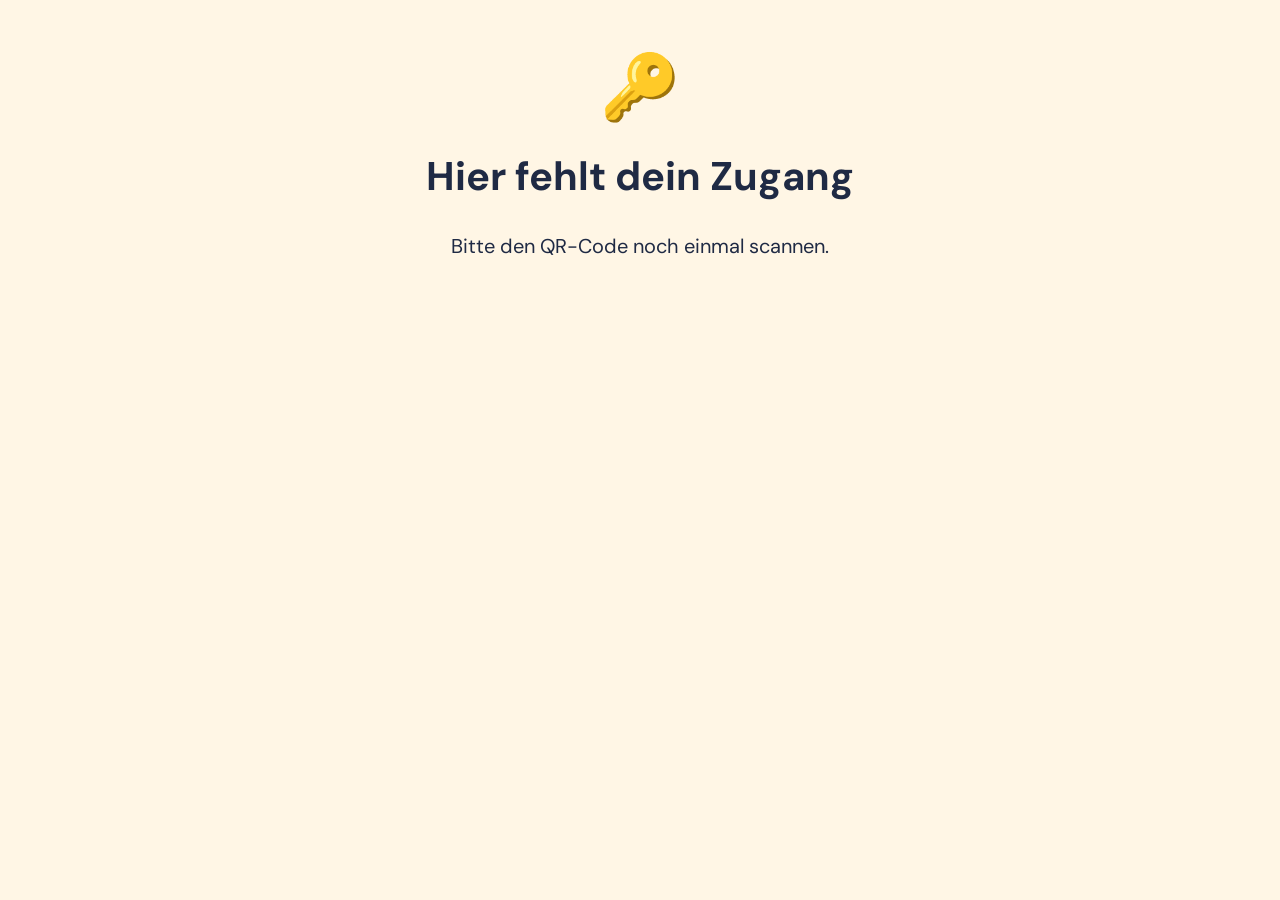
<file: lernen.html>
<!DOCTYPE html>
<html lang="de">
<head>
<meta charset="UTF-8">
<!-- Kinderseite der Lernhilfe (seit Session 82). Lädt nichts von Dritten:
     Skript, Styles und Schriften kommen von hier, Daten nur von lernen-api.
     Der Zugangsschlüssel steht im #-Teil der Adresse und geht nie an den
     Webserver; die Seite merkt ihn sich im Gerät und entfernt ihn aus der Adresse. -->
<meta http-equiv="Content-Security-Policy" content="default-src 'none'; script-src 'self'; style-src 'self'; font-src 'self'; connect-src https://juxoxltaeugsmtvirfcm.supabase.co; img-src 'self' data: https://juxoxltaeugsmtvirfcm.supabase.co; base-uri 'none'; form-action 'none';">
<meta name="referrer" content="no-referrer">
<meta name="robots" content="noindex, nofollow">
<meta name="viewport" content="width=device-width, initial-scale=1.0, viewport-fit=cover">
<meta name="theme-color" content="#fff6e5">
<title>Üben</title>
<link rel="icon" href="data:image/svg+xml,%3Csvg xmlns='http://www.w3.org/2000/svg' viewBox='0 0 100 100'%3E%3Ctext y='.9em' font-size='90'%3E%E2%AD%90%3C/text%3E%3C/svg%3E">
<link rel="stylesheet" href="lernen.css?v=2">
<link rel="stylesheet" href="lernen-anpassungen.css?v=1">
</head>
<body>
<main id="app" class="lk-app"><p class="lk-laden">Einen Moment …</p></main>
<noscript><p class="lk-laden">Diese Seite braucht JavaScript.</p></noscript>
<script src="lernen.js?v=4"></script>
</body>
</html>
</file>
<file: lernen.css>
/* ==========================================================
   Kinderseite der Lernhilfe (seit Session 82) – lernen.html
   Große Schrift, große Tippflächen (mind. 56 px), warme Farben.
   Präfix lk- (Lern-Kind), unabhängig von style.css des Dashboards.
   Schriften selbst gehostet (fonts/, SIL Open Font License 1.1).
   ========================================================== */
@font-face {
  font-family: "DM Sans"; font-style: normal; font-display: swap;
  font-weight: 100 1000; src: url("fonts/dm-sans.woff2") format("woff2");
}
@font-face {
  font-family: "Bricolage Grotesque"; font-style: normal; font-display: swap;
  font-weight: 200 800; src: url("fonts/bricolage-grotesque.woff2") format("woff2");
}

:root {
  color-scheme: light;
  --bg: #fff6e5; --karte: #ffffff; --ink: #1f2a44; --ink-dim: #55607a; --rand: #ecdcc0;
  --akzent: #2a5bd7; --fach: #2a5bd7;
  --ok: #1f7a4d; --ok-bg: #e2f5ea; --ok-rand: #7fcca0;
  --nein: #b42d2d; --nein-bg: #fde7e7; --nein-rand: #f0a3a3;
  --gelb: #f5b800; --gelb-bg: #fff1c2;
  --r: 18px; --r-gross: 26px;
  --schrift: "DM Sans", system-ui, sans-serif;
  --titel: "Bricolage Grotesque", "DM Sans", system-ui, sans-serif;
}
* { box-sizing: border-box; }
html { background: var(--bg); -webkit-text-size-adjust: 100%; }
body {
  margin: 0; background: var(--bg); color: var(--ink); font-family: var(--schrift);
  font-size: 1.25rem; line-height: 1.45; min-height: 100vh;
  -webkit-tap-highlight-color: transparent;
}
button, input { font: inherit; color: inherit; }
button { cursor: pointer; }
button:disabled { cursor: default; }
:focus-visible { outline: 4px solid var(--akzent); outline-offset: 3px; }

.lk-app {
  max-width: 640px; margin: 0 auto;
  padding: calc(1rem + env(safe-area-inset-top, 0px)) 1rem calc(2.5rem + env(safe-area-inset-bottom, 0px));
}
.lk-laden { text-align: center; color: var(--ink-dim); margin-top: 30vh; }

/* Knöpfe */
.lk-knopf {
  display: inline-flex; align-items: center; justify-content: center; gap: 0.5rem;
  min-height: 60px; padding: 0 1.6rem; border-radius: 999px; border: none;
  background: var(--fach); color: #fff; font-weight: 800; font-size: 1.3rem;
  box-shadow: 0 4px 0 rgba(0, 0, 0, 0.18);
}
.lk-knopf:active:not(:disabled) { transform: translateY(3px); box-shadow: 0 1px 0 rgba(0, 0, 0, 0.18); }
.lk-knopf:disabled { opacity: 0.4; box-shadow: none; }
.lk-knopf.breit { width: 100%; }
.lk-knopf.leise { background: var(--karte); color: var(--ink); border: 2px solid var(--rand); box-shadow: none; }
.lk-knopf.ok { background: var(--ok); }
.lk-zurueck {
  display: inline-flex; align-items: center; gap: 0.35rem; min-height: 48px; padding: 0 0.9rem 0 0.6rem;
  border-radius: 999px; border: 2px solid var(--rand); background: var(--karte); font-weight: 700; font-size: 1.05rem;
}
.lk-vorlesen {
  flex: none; width: 56px; height: 56px; border-radius: 50%; border: 2px solid var(--rand);
  background: var(--karte); font-size: 1.6rem; line-height: 1; display: inline-flex; align-items: center; justify-content: center;
}
.lk-vorlesen.spricht { background: var(--gelb-bg); border-color: var(--gelb); }

/* Kopf der Übersicht */
.lk-kopf { display: flex; align-items: center; gap: 0.8rem; margin: 0.4rem 0 1.4rem; }
.lk-kopf-symbol { font-size: 3.2rem; line-height: 1; }
.lk-kopf h1 { font-family: var(--titel); font-size: 2rem; line-height: 1.1; margin: 0; flex: 1; min-width: 0; overflow-wrap: anywhere; }
.lk-sterne-zahl {
  flex: none; display: inline-flex; align-items: center; gap: 0.3rem; padding: 0.35rem 0.9rem;
  border-radius: 999px; background: var(--gelb-bg); border: 2px solid var(--gelb); font-weight: 800;
}
.lk-text { margin: 0 0 1rem; }
.lk-leise { color: var(--ink-dim); font-size: 1.05rem; }
.lk-leer { text-align: center; padding: 2.5rem 1rem; }
.lk-leer-symbol { font-size: 4rem; line-height: 1; display: block; margin-bottom: 0.8rem; }

/* Fächer-Kacheln */
.lk-faecher { display: grid; grid-template-columns: repeat(auto-fill, minmax(min(100%, 9.5rem), 1fr)); gap: 0.9rem; }
.lk-fach {
  position: relative; display: flex; flex-direction: column; align-items: center; justify-content: center; gap: 0.3rem;
  min-height: 9rem; padding: 1rem 0.6rem; border: none; border-radius: var(--r-gross);
  background: var(--fach); color: #fff; text-align: center; box-shadow: 0 5px 0 rgba(0, 0, 0, 0.18);
}
.lk-fach:active { transform: translateY(3px); box-shadow: 0 2px 0 rgba(0, 0, 0, 0.18); }
.lk-fach-symbol { font-size: 2.8rem; line-height: 1; }
.lk-fach-name { font-family: var(--titel); font-weight: 800; font-size: 1.4rem; overflow-wrap: anywhere; }
.lk-fach-info { font-size: 0.95rem; opacity: 0.95; }
.lk-fach-neu {
  position: absolute; top: -0.5rem; right: -0.3rem; padding: 0.15rem 0.6rem; border-radius: 999px;
  background: var(--gelb); color: #3a2a00; font-weight: 800; font-size: 0.9rem; box-shadow: 0 2px 4px rgba(0,0,0,0.2);
}

/* Übungsliste */
.lk-leiste { display: flex; align-items: center; gap: 0.6rem; margin-bottom: 1rem; }
.lk-leiste h1, .lk-leiste h2 { font-family: var(--titel); font-size: 1.6rem; margin: 0; flex: 1; min-width: 0; overflow-wrap: anywhere; }
.lk-uebungen { display: flex; flex-direction: column; gap: 0.8rem; }
.lk-uebung {
  display: flex; align-items: center; gap: 0.9rem; width: 100%; text-align: left;
  padding: 0.9rem 1rem; min-height: 5rem; border-radius: var(--r); border: 2px solid var(--rand);
  border-left: 8px solid var(--fach); background: var(--karte);
}
.lk-uebung:active { transform: scale(0.99); }
.lk-uebung-text { flex: 1; min-width: 0; display: flex; flex-direction: column; gap: 0.15rem; }
.lk-uebung-titel { font-weight: 800; font-size: 1.3rem; overflow-wrap: anywhere; }
.lk-uebung-meta { display: flex; flex-wrap: wrap; gap: 0.3rem 0.5rem; align-items: center; font-size: 0.95rem; color: var(--ink-dim); }
.lk-marke { display: inline-block; padding: 0.05rem 0.55rem; border-radius: 999px; font-weight: 800; font-size: 0.85rem; }
.lk-marke.neu { background: var(--gelb); color: #3a2a00; }
.lk-marke.faellig { background: #ffe1c7; color: #8a3b00; }
.lk-nachschauen { margin-top: 1.4rem; }
.lk-uebung-sterne { flex: none; font-size: 1.3rem; letter-spacing: 0.05em; }
.lk-pfeil { flex: none; font-size: 1.6rem; color: var(--ink-dim); }

/* Start einer Übung */
.lk-start { text-align: center; padding-top: 1.5rem; }
.lk-start-symbol { font-size: 4.5rem; line-height: 1; }
.lk-start h1 { font-family: var(--titel); font-size: 2.1rem; line-height: 1.15; margin: 0.6rem 0 0.4rem; overflow-wrap: anywhere; }
.lk-einleitung { display: flex; align-items: flex-start; gap: 0.6rem; text-align: left; background: var(--karte); border-radius: var(--r); border: 2px solid var(--rand); padding: 0.9rem 1rem; margin: 1.2rem 0; }
.lk-einleitung p { margin: 0; flex: 1; white-space: pre-line; }
.lk-start .lk-knopf { margin-top: 1rem; }

/* Fortschritt */
.lk-lauf-kopf { display: flex; align-items: center; gap: 0.7rem; margin-bottom: 1rem; }
.lk-schliessen { flex: none; width: 48px; height: 48px; border-radius: 50%; border: 2px solid var(--rand); background: var(--karte); font-size: 1.3rem; font-weight: 800; }
.lk-balken { flex: 1; height: 16px; border-radius: 999px; background: #f0e2c6; overflow: hidden; }
.lk-balken span { display: block; height: 100%; border-radius: 999px; background: var(--fach); transition: width 0.3s ease; }
.lk-zaehler { flex: none; font-weight: 800; font-variant-numeric: tabular-nums; }

/* Aufgabe */
.lk-frage-karte { background: var(--karte); border-radius: var(--r-gross); border: 2px solid var(--rand); padding: 1rem; margin-bottom: 1rem; }
.lk-frage-zeile { display: flex; align-items: flex-start; gap: 0.7rem; }
.lk-frage { flex: 1; margin: 0; font-size: 1.55rem; font-weight: 700; line-height: 1.3; white-space: pre-line; overflow-wrap: anywhere; }
.lk-frage-emoji { display: block; text-align: center; font-size: 4rem; line-height: 1.1; margin: 0 0 0.4rem; }
.lk-frage-bild { display: block; max-width: 100%; max-height: 40vh; margin: 0 auto 0.8rem; border-radius: var(--r); object-fit: contain; }

/* Auswahl */
.lk-optionen { display: grid; grid-template-columns: repeat(auto-fit, minmax(min(100%, 12rem), 1fr)); gap: 0.7rem; }
.lk-option {
  display: flex; align-items: center; gap: 0.7rem; min-height: 72px; padding: 0.7rem 1rem; text-align: left;
  border-radius: var(--r); border: 3px solid var(--rand); background: var(--karte); font-size: 1.35rem; font-weight: 700;
}
.lk-option-emoji { font-size: 2.2rem; line-height: 1; flex: none; }
.lk-option-text { flex: 1; min-width: 0; overflow-wrap: anywhere; }
.lk-option.gewaehlt { border-color: var(--fach); background: color-mix(in srgb, var(--fach) 12%, #fff); }
.lk-option.richtig { border-color: var(--ok); background: var(--ok-bg); color: var(--ok); }
.lk-option.falsch { border-color: var(--nein); background: var(--nein-bg); color: var(--nein); }
.lk-option.weg { opacity: 0.45; }

/* Lücken */
.lk-lueckentext { font-size: 1.55rem; line-height: 2.4; background: var(--karte); border-radius: var(--r-gross); border: 2px solid var(--rand); padding: 0.6rem 1rem; overflow-wrap: anywhere; }
.lk-lueckentext span { white-space: pre-wrap; }
.lk-luecke {
  display: inline-block; vertical-align: middle; width: calc(var(--breite, 6) * 0.75em + 1rem); max-width: 100%;
  min-height: 52px; padding: 0.15rem 0.5rem; margin: 0 0.15rem; border: 3px solid var(--fach); border-radius: 12px;
  background: #fffdf7; font-size: 1.45rem; font-weight: 700; text-align: center;
}
.lk-luecke.richtig { border-color: var(--ok); background: var(--ok-bg); color: var(--ok); }
.lk-luecke.falsch { border-color: var(--nein); background: var(--nein-bg); color: var(--nein); }
.lk-loesung-wort { display: inline-block; padding: 0 0.4rem; border-radius: 10px; background: var(--ok-bg); color: var(--ok); font-weight: 800; border: 2px solid var(--ok-rand); line-height: 1.6; }
.lk-loesung-wort.war-falsch { background: var(--gelb-bg); color: var(--ink); border-color: var(--gelb); }

/* Zuordnen */
.lk-paare { display: flex; flex-direction: column; gap: 0.6rem; margin-bottom: 1rem; }
.lk-paar { display: grid; grid-template-columns: minmax(0, 1fr) auto minmax(0, 1fr); align-items: stretch; gap: 0.5rem; }
.lk-paar-links, .lk-platz {
  display: flex; align-items: center; justify-content: center; min-height: 64px; padding: 0.4rem 0.7rem;
  border-radius: var(--r); font-size: 1.3rem; font-weight: 700; text-align: center; overflow-wrap: anywhere;
}
.lk-paar-links { background: var(--karte); border: 3px solid var(--rand); }
.lk-paar-pfeil { align-self: center; font-size: 1.4rem; color: var(--ink-dim); }
.lk-platz { border: 3px dashed var(--fach); background: #fffdf7; color: var(--ink); width: 100%; }
.lk-platz.aktiv { border-style: solid; box-shadow: 0 0 0 4px color-mix(in srgb, var(--fach) 25%, transparent); }
.lk-platz.belegt { border-style: solid; background: color-mix(in srgb, var(--fach) 12%, #fff); }
.lk-platz.richtig { border: 3px solid var(--ok); background: var(--ok-bg); color: var(--ok); }
.lk-platz.falsch { border: 3px solid var(--nein); background: var(--nein-bg); color: var(--nein); }
.lk-platz-leer { color: var(--ink-dim); font-weight: 400; font-size: 1.1rem; }

/* Sortieren */
.lk-reihe { display: flex; flex-wrap: wrap; gap: 0.5rem; padding: 0.8rem; margin-bottom: 1rem; min-height: 5rem; background: var(--karte); border-radius: var(--r-gross); border: 2px solid var(--rand); }
.lk-reihe .lk-platz { width: auto; min-width: 3.5rem; flex: 0 1 auto; min-height: 56px; }

/* Vorrat (Teile zum Antippen) */
.lk-vorrat-titel { font-size: 1rem; color: var(--ink-dim); margin: 0 0 0.4rem; }
.lk-vorrat { display: flex; flex-wrap: wrap; gap: 0.6rem; min-height: 64px; }
.lk-teil {
  min-height: 60px; padding: 0.3rem 1.1rem; border-radius: 14px; border: 3px solid var(--fach); background: var(--karte);
  font-size: 1.35rem; font-weight: 800; box-shadow: 0 3px 0 color-mix(in srgb, var(--fach) 45%, transparent); overflow-wrap: anywhere;
}
.lk-teil:active { transform: translateY(2px); box-shadow: none; }
.lk-vorrat-leer { color: var(--ink-dim); font-size: 1rem; align-self: center; }

/* Prüfen und Rückmeldung */
.lk-aktion { margin-top: 1.4rem; }
.lk-rueck { margin-top: 1.2rem; border-radius: var(--r-gross); padding: 1rem 1.1rem; border: 3px solid; }
.lk-rueck.richtig { background: var(--ok-bg); border-color: var(--ok-rand); }
.lk-rueck.nochmal { background: var(--gelb-bg); border-color: var(--gelb); }
.lk-rueck.loesung { background: #eef2fd; border-color: #b8c8f2; }
.lk-rueck-titel { display: flex; align-items: center; gap: 0.5rem; font-family: var(--titel); font-size: 1.6rem; font-weight: 800; margin: 0 0 0.3rem; }
.lk-rueck-titel span { flex: 1; }
.lk-rueck p { margin: 0.3rem 0; }
.lk-erklaerung { display: flex; align-items: flex-start; gap: 0.6rem; margin-top: 0.6rem; padding-top: 0.6rem; border-top: 2px dashed rgba(0, 0, 0, 0.12); }
.lk-erklaerung p { flex: 1; margin: 0; white-space: pre-line; }
.lk-loesung-liste { margin: 0.4rem 0 0; padding-left: 1.3rem; }
.lk-loesung-liste li { margin: 0.2rem 0; font-weight: 700; }
.lk-rueck .lk-knopf { margin-top: 0.9rem; }

/* Ende */
.lk-ende { text-align: center; padding-top: 1.5rem; }
.lk-ende h1 { font-family: var(--titel); font-size: 2.3rem; margin: 0.4rem 0; }
.lk-ende-sterne { font-size: 4.2rem; line-height: 1.1; margin: 0.6rem 0; letter-spacing: 0.1em; }
.lk-ende-sterne span { display: inline-block; }
.lk-ende-sterne .leer { filter: grayscale(1); opacity: 0.3; }
.lk-ende-sammlung { display: inline-flex; align-items: center; gap: 0.4rem; margin: 0.8rem 0 1.4rem; padding: 0.5rem 1.1rem; border-radius: 999px; background: var(--gelb-bg); border: 2px solid var(--gelb); font-weight: 800; }
.lk-ende-knoepfe { display: flex; flex-direction: column; gap: 0.8rem; }

/* Kleines Nachfragen statt confirm() */
.lk-frage-box { margin-top: 1rem; padding: 1rem; border-radius: var(--r-gross); background: var(--karte); border: 3px solid var(--gelb); }
.lk-frage-box p { margin: 0 0 0.8rem; font-weight: 700; }
.lk-frage-box .lk-ende-knoepfe { flex-direction: row; flex-wrap: wrap; }
.lk-frage-box .lk-knopf { flex: 1 1 8rem; }

.lk-fehler { background: var(--nein-bg); border: 2px solid var(--nein-rand); color: var(--nein); border-radius: var(--r); padding: 0.8rem 1rem; margin: 1rem 0; font-weight: 700; }
.lk-nur-vorleser { position: absolute; width: 1px; height: 1px; overflow: hidden; clip: rect(0 0 0 0); white-space: nowrap; }

@media (prefers-reduced-motion: no-preference) {
  .lk-ende-sterne span:not(.leer) { animation: lk-hops 0.6s cubic-bezier(.3, 1.6, .5, 1) both; }
  .lk-ende-sterne span:nth-child(2) { animation-delay: 0.25s; }
  .lk-ende-sterne span:nth-child(3) { animation-delay: 0.5s; }
  .lk-rueck { animation: lk-rein 0.25s ease-out; }
}
@keyframes lk-hops { from { transform: scale(0) rotate(-40deg); } to { transform: scale(1) rotate(0); } }
@keyframes lk-rein { from { transform: translateY(8px); opacity: 0; } to { transform: none; opacity: 1; } }
@media (prefers-reduced-motion: reduce) { .lk-balken span { transition: none; } }

@media (max-width: 380px) {
  body { font-size: 1.15rem; }
  .lk-frage, .lk-lueckentext { font-size: 1.35rem; }
  .lk-paar { grid-template-columns: minmax(0, 1fr) minmax(0, 1fr); }
  .lk-paar-pfeil { display: none; }
}

/* Überschriften bekommen beim Bildschirmwechsel den Fokus (für Vorleser) –
   dafür keinen Rahmen zeigen */
h1[tabindex="-1"]:focus, h2[tabindex="-1"]:focus { outline: none; }
.lk-leiste h1 { font-size: 1.45rem; }

/* ==========================================================
   Sammelalbum (seit Session 83)
   ========================================================== */
button.lk-sterne-zahl { font: inherit; font-weight: 800; color: var(--ink); min-height: 44px; }
.lk-album-knopf { margin-top: 1.2rem; gap: 0.3rem; }
.lk-album-fach {
  background: var(--karte); border: 2px solid var(--rand); border-top: 8px solid var(--fach);
  border-radius: var(--r-gross); padding: 0.9rem 1rem 1rem; margin-bottom: 1rem;
}
.lk-album-kopf { display: flex; align-items: center; gap: 0.6rem; }
.lk-album-kopf h2 { font-family: var(--titel); font-size: 1.45rem; margin: 0; flex: 1; min-width: 0; overflow-wrap: anywhere; }
.lk-album-zahl { flex: none; font-weight: 800; }
.lk-album-set { margin: 0.2rem 0 0.6rem; color: var(--ink-dim); font-size: 1rem; }
.lk-sticker-raster { display: grid; grid-template-columns: repeat(4, minmax(0, 1fr)); gap: 0.5rem; }
.lk-sticker {
  display: flex; align-items: center; justify-content: center; aspect-ratio: 1; border-radius: 16px;
  font-size: clamp(1.8rem, 9vw, 2.8rem); line-height: 1;
  background: color-mix(in srgb, var(--fach) 12%, #fff); border: 2px solid color-mix(in srgb, var(--fach) 40%, #fff);
}
.lk-sticker.zu { background: #f4ecdc; border: 2px dashed var(--rand); color: #c9b48f; font-size: 1.5rem; font-weight: 800; }
.lk-naechster { display: flex; align-items: center; gap: 0.6rem; margin-top: 0.8rem; font-size: 1rem; font-weight: 700; }
.lk-punkte { display: inline-flex; gap: 0.25rem; flex: none; }
.lk-punkte span { width: 14px; height: 14px; border-radius: 50%; background: #efe2c7; border: 2px solid var(--gelb); }
.lk-punkte span.an { background: var(--gelb); }
.lk-voll { margin-top: 0.8rem; }
.lk-voll summary { cursor: pointer; font-weight: 700; min-height: 44px; display: flex; align-items: center; }
.lk-voll-set { margin: 0.3rem 0; font-size: 1.4rem; line-height: 1.5; overflow-wrap: anywhere; }
.lk-voll-set strong { font-size: 1rem; }
.lk-abz-titel { font-family: var(--titel); font-size: 1.45rem; margin: 1.6rem 0 0.7rem; }
.lk-abzeichen { display: grid; grid-template-columns: repeat(auto-fill, minmax(min(100%, 9rem), 1fr)); gap: 0.6rem; }
.lk-abz {
  display: flex; flex-direction: column; align-items: center; text-align: center; gap: 0.2rem;
  padding: 0.8rem 0.5rem; border-radius: var(--r); background: var(--gelb-bg); border: 2px solid var(--gelb);
}
.lk-abz-symbol { font-size: 2.4rem; line-height: 1.1; }
.lk-abz-name { font-weight: 800; font-size: 1rem; line-height: 1.25; }
.lk-abz-hinweis { font-size: 0.85rem; color: var(--ink-dim); line-height: 1.3; }
.lk-abz.zu { background: var(--karte); border: 2px dashed var(--rand); }
.lk-abz.zu .lk-abz-symbol { filter: grayscale(1); opacity: 0.35; }

/* Neu im Album – am Ende einer Übung */
.lk-neu-album { margin: 0.4rem 0 1.4rem; padding: 1rem; border-radius: var(--r-gross); background: var(--karte); border: 3px solid var(--gelb); }
.lk-neu-titel { font-family: var(--titel); font-weight: 800; font-size: 1.5rem; margin: 0 0 0.3rem; }
.lk-neu-sticker { display: flex; flex-wrap: wrap; justify-content: center; align-items: center; gap: 0.4rem; font-size: 3rem; line-height: 1.2; }
.lk-neu-abz { margin: 0.5rem 0 0; }
@media (prefers-reduced-motion: no-preference) {
  .lk-neu-sticker span { display: inline-block; animation: lk-hops 0.6s 0.7s cubic-bezier(.3, 1.6, .5, 1) both; }
}
</file>
<file: lernen-anpassungen.css>
/* ==========================================================
   Anpassungen der Kinderseite (seit Session 101)
   Schalter je Kind, keine Diagnosen. lernen.js setzt am <body> die
   Klassen lk-a-reizarm, lk-a-struktur, lk-a-klare-sprache,
   lk-a-ohne-zeitdruck, lk-a-wenig-auswahl, lk-a-pause, lk-a-lesehilfe.
   Diese Datei steht NACH lernen.css und überschreibt nur Einzelheiten.
   ========================================================== */

/* Pausenknopf und Ablauf-Liste (auch ohne Klasse sichtbar, wenn vorhanden) */
.lk-pause {
  flex: none; display: inline-flex; align-items: center; gap: 0.3rem; min-height: 48px; padding: 0 0.9rem;
  border-radius: 999px; border: 2px solid var(--rand); background: var(--karte); font-weight: 700; font-size: 1.05rem;
}
.lk-ablauf { text-align: left; margin: 1rem auto; padding-left: 1.6rem; max-width: 26rem; }
.lk-ablauf li { margin: 0.4rem 0; }
.lk-pause-seite { padding-top: 3rem; }
.lk-pause-seite .lk-knopf { margin-top: 0.8rem; }
.lk-vorlese-hinweis { margin: 0.6rem 0 0; }
.lk-vorlesen-text { margin-left: 0.4rem; font-weight: 800; font-size: 1.05rem; }

/* ---------- Reizarm: ruhige Farben, keine Bewegung, schlichte Flächen ---------- */
body.lk-a-reizarm {
  --bg: #f4f3ef; --karte: #fcfcfa; --rand: #d6d3ca; --ink: #2b3038; --ink-dim: #5d636c;
  --gelb: #b9a77a; --gelb-bg: #f0ede4;
  --ok: #2f6b4f; --ok-bg: #eaf1ec; --ok-rand: #a9c4b5;
  --nein: #8f3b3b; --nein-bg: #f4eaea; --nein-rand: #d4b3b3;
}
body.lk-a-reizarm,
html:has(body.lk-a-reizarm) { background: #f4f3ef; }
body.lk-a-reizarm *, body.lk-a-reizarm *::before, body.lk-a-reizarm *::after {
  animation: none !important; transition: none !important; scroll-behavior: auto !important;
}
body.lk-a-reizarm .lk-fach, body.lk-a-reizarm .lk-knopf { box-shadow: none; filter: saturate(0.65); }
body.lk-a-reizarm .lk-knopf.leise { filter: none; }
body.lk-a-reizarm .lk-fach-neu { box-shadow: none; background: #e4dfd0; }
body.lk-a-reizarm .lk-ende-sterne { letter-spacing: 0.05em; font-size: 3rem; }
body.lk-a-reizarm .lk-neu-sticker { font-size: 2.2rem; }
body.lk-a-reizarm .lk-frage-emoji { font-size: 2.6rem; }

/* ---------- Feste Struktur: nichts springt, alles an seinem Platz ---------- */
body.lk-a-struktur .lk-zaehler { font-size: 1.05rem; }
body.lk-a-struktur .lk-fach-neu { position: static; display: inline-block; align-self: center; }

/* ---------- Weiter-/Klare-Sprache, Ohne Zeitdruck, Weniger Auswahl, Pause: nur Text/Ablauf in lernen.js ---------- */
body.lk-a-wenig-auswahl .lk-optionen { grid-template-columns: 1fr; }

/* ---------- Lesehilfe: größere Schrift, mehr Abstand, Vorlesen mit Beschriftung ---------- */
body.lk-a-lesehilfe { font-size: 1.4rem; line-height: 1.75; letter-spacing: 0.02em; word-spacing: 0.08em; }
body.lk-a-lesehilfe .lk-frage { font-size: 1.75rem; line-height: 1.6; }
body.lk-a-lesehilfe .lk-option { font-size: 1.5rem; min-height: 80px; }
body.lk-a-lesehilfe .lk-lueckentext { font-size: 1.7rem; line-height: 2.8; }
body.lk-a-lesehilfe .lk-luecke { font-size: 1.6rem; }
body.lk-a-lesehilfe .lk-erklaerung p, body.lk-a-lesehilfe .lk-einleitung p { line-height: 1.8; }
body.lk-a-lesehilfe .lk-vorlesen { width: auto; min-width: 56px; padding: 0 0.9rem; border-radius: 999px; }
body.lk-a-lesehilfe .lk-uebung-titel { font-size: 1.45rem; }
body.lk-a-lesehilfe .lk-uebung-meta { font-size: 1.1rem; }
@media (max-width: 380px) {
  body.lk-a-lesehilfe { font-size: 1.25rem; }
  body.lk-a-lesehilfe .lk-frage { font-size: 1.5rem; }
}
</file>
